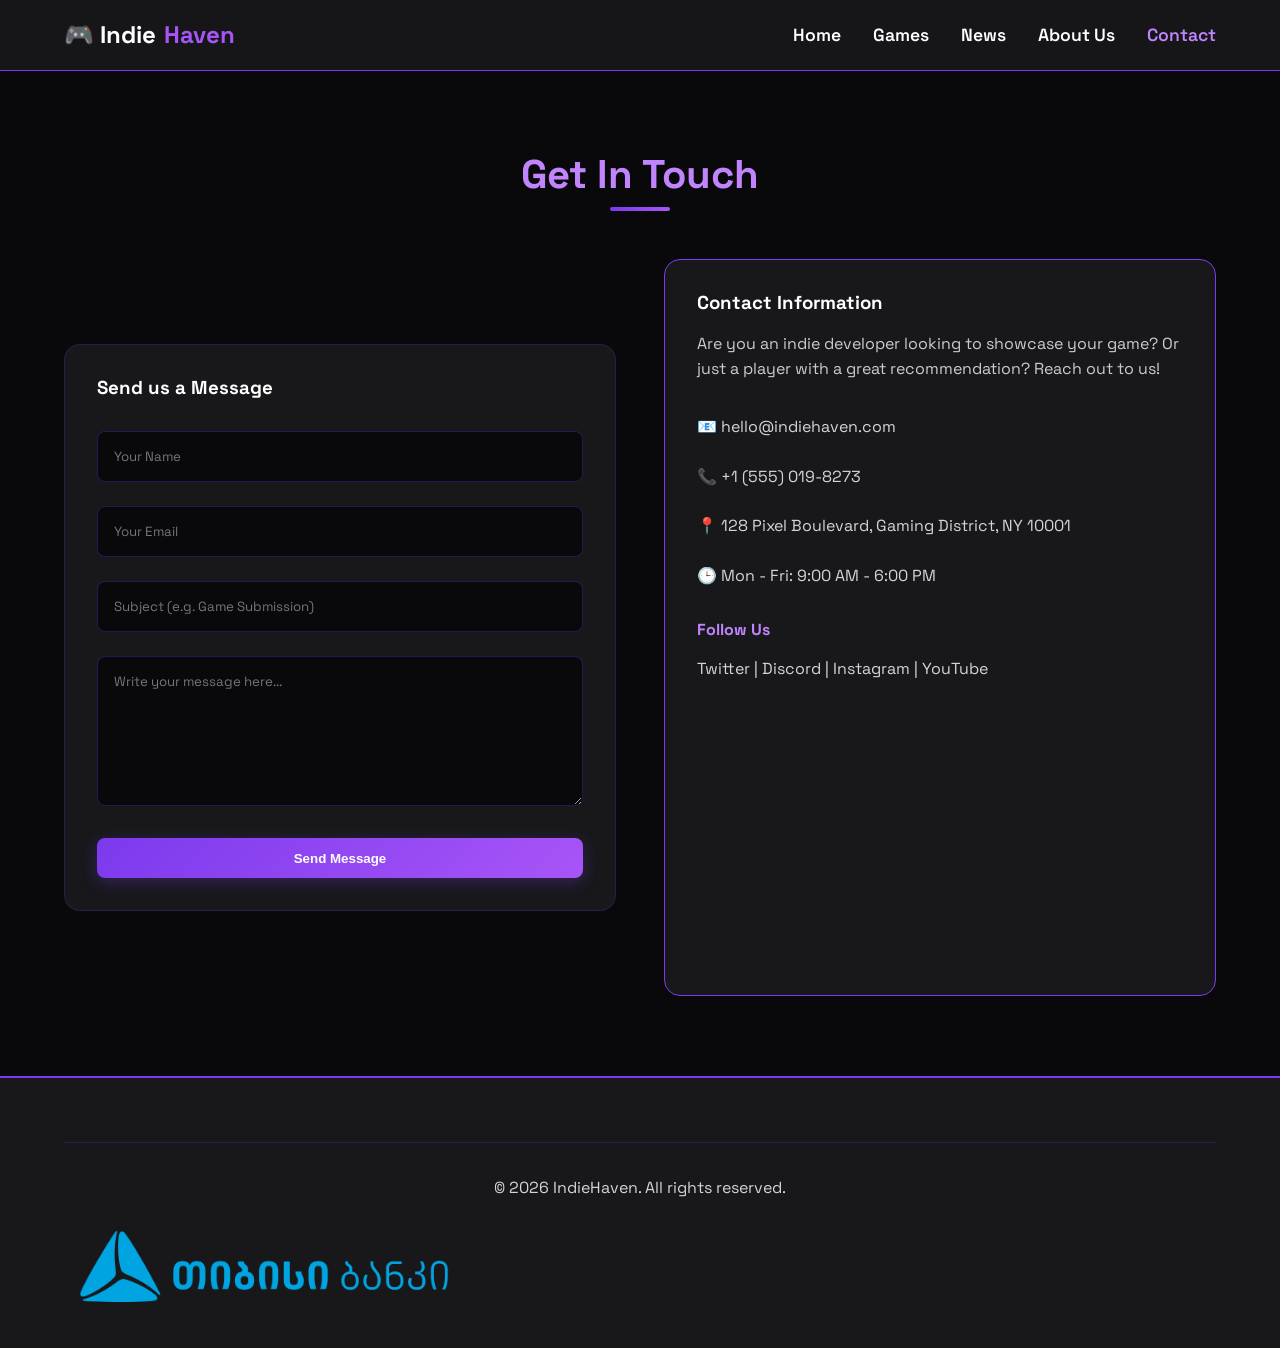
<file: contact.html>
<!DOCTYPE html>
<html lang="en">
<head>
    <meta charset="UTF-8">
    <meta name="viewport" content="width=device-width, initial-scale=1.0">
    <title>Contact Us | Indie Haven</title>
    <link rel="stylesheet" href="style.css">
</head>
<body>
 
    <header>
        <a href="index.html" class="logo">🎮 Indie<span>Haven</span></a>
        <nav>
            <ul class="navLinks">
                <li><a href="index.html">Home</a></li>
                <li><a href="services.html">Games</a></li>
                <li><a href="news.html">News</a></li>
                <li><a href="about.html">About Us</a></li>
                <li><a href="contact.html" class="active">Contact</a></li>
            </ul>
        </nav>
    </header>
 
    <main>
        <section>
            <h2>Get In Touch</h2>
            <div class="grid2">
                 
                <div class="card">
                    <h3 style="margin-bottom: 2rem;">Send us a Message</h3>
                    <form class="contactForm">
                        <div>
                            <input type="text" placeholder="Your Name" required>
                        </div>
                        <div>
                            <input type="email" placeholder="Your Email" required>
                        </div>
                        <div>
                            <input type="text" placeholder="Subject (e.g. Game Submission)" required>
                        </div>
                        <div>
                            <textarea placeholder="Write your message here..." required></textarea>
                        </div>
                        <button type="submit" class="btn btnPrimary">Send Message</button>
                    </form>
                </div>
 
                <div class="contactInfo">
                    <h3>Contact Information</h3>
                    <p style="color: #CCCCCC; margin-bottom: 2rem;">Are you an indie developer looking to showcase your game? Or just a player with a great recommendation? Reach out to us!</p>
                     
                    <p>📧 hello@indiehaven.com</p>
                    <p>📞 +1 (555) 019-8273</p>
                    <p>📍 128 Pixel Boulevard, Gaming District, NY 10001</p>
                    <p>🕒 Mon - Fri: 9:00 AM - 6:00 PM</p>
                     
                    <div style="margin-top: 2rem;">
                        <h4 style="color: #C084FC;">Follow Us</h4>
                        <p>Twitter | Discord | Instagram | YouTube</p>
                    </div>
 
                    <div class="mapContainer" style="margin-top: 1.5rem; border-radius: 8px; overflow: hidden;">
                        <iframe 
                            src="https://www.google.com/maps/embed?pb=!1m18!1m12!1m3!1d3022.617540203022!2d-73.9882316234237!3d40.74844097138766!2m3!1f0!2f0!3f0!3m2!1i1024!2i768!4f13.1!3m3!1m2!1s0x89c259a9b3117469%3A0xd134e199a405a163!2sEmpire%20State%20Building!5e0!3m2!1sen!2sus!4v1700000000000!5m2!1sen!2sus" 
                            width="100%" 
                            height="250" 
                            style="border:0;" 
                            allowfullscreen="" 
                            loading="lazy" 
                            referrerpolicy="no-referrer-when-downgrade">
                        </iframe>
                    </div>
                </div>
 
            </div>
        </section>
    </main>
 
    <footer>
        <div class="footerBottom">
            <p>&copy; 2026 IndieHaven. All rights reserved.</p>
            <a href="https://tbcbank.ge/ka/tbc-education"><img style="width: 400px; height: 100px; object-fit: cover;" src="./img/tbc.png" alt=""></a>
        </div>
    </footer>
</body>
</html>
</file>
<file: style.css>
@import url('https://fonts.googleapis.com/css2?family=Space+Grotesk:wght@300;400;600;700&display=swap');

* {
    margin: 0;
    padding: 0;
    box-sizing: border-box;
}

body {
    font-family: 'Space Grotesk', sans-serif;
    background-color: #09090B;
    color: #FFFFFF;
    line-height: 1.6;
    overflow-x: hidden;
}

a {
    text-decoration: none;
    color: #FFFFFF;
    transition: color 0.3s ease;
}

ul {
    list-style: none;
}

img {
    max-width: 100%;
    display: block;
}

h1, h2, h3, h4 {
    line-height: 1.2;
    margin-bottom: 1rem;
}

h1 {
    font-size: 3.5rem;
    font-weight: 700;
}

h2 {
    font-size: 2.5rem;
    color: #C084FC;
    text-align: center;
    margin-bottom: 3rem;
    position: relative;
}

h2::after {
    content: '';
    display: block;
    width: 60px;
    height: 4px;
    background: linear-gradient(90deg, #7C3AED, #A855F7);
    margin: 0.5rem auto 0;
    border-radius: 2px;
}

p {
    color: #D1D5DB;
    margin-bottom: 1rem;
}


header {
    background-color: rgba(24, 24, 27, 0.95);
    backdrop-filter: blur(10px);
    padding: 1rem 5%;
    display: flex;
    justify-content: space-between;
    align-items: center;
    border-bottom: 1px solid #7C3AED;
    position: sticky;
    top: 0;
    z-index: 1000;
}

a.logo {
    font-size: 1.5rem;
    font-weight: 700;
    color: #FFFFFF;
    display: flex;
    align-items: center;
    gap: 0.5rem;
    text-decoration: none;
}

a.logo span {
    color: #A855F7;
}

.navLinks {
    display: flex;
    gap: 2rem;
}

.navLinks a {
    font-weight: 600;
    font-size: 1.1rem;
}

.navLinks a:hover,
.navLinks a.active {
    color: #C084FC;
}

.btn {
    display: inline-block;
    padding: 0.8rem 2rem;
    border-radius: 8px;
    font-weight: 600;
    cursor: pointer;
    transition: all 0.3s ease;
    text-align: center;
    border: none;
}

.btnPrimary {
    background: linear-gradient(135deg, #7C3AED, #A855F7);
    color: #FFFFFF;
    box-shadow: 0 4px 15px rgba(124, 58, 237, 0.3);
}

.btnPrimary:hover {
    transform: translateY(-3px);
    box-shadow: 0 8px 25px rgba(124, 58, 237, 0.5);
    background: linear-gradient(135deg, #A855F7, #7C3AED);
}

.btnSecondary {
    background-color: transparent;
    color: #FFFFFF;
    border: 2px solid #7C3AED;
}

.btnSecondary:hover {
    background-color: #18181B;
    border-color: #A855F7;
    color: #C084FC;
    transform: translateY(-3px);
}


section {
    padding: 5rem 5%;
}

.grid2 {
    display: flex;
    flex-wrap: wrap;
    gap: 3rem;
    align-items: center;
}
.grid2 > * {
    flex: 1 1 400px;
    max-width: 100%;
}

.grid3 {
    display: flex;
    flex-wrap: wrap;
    gap: 2rem;
}
.grid3 > * {
    flex: 1 1 300px;
    max-width: 100%;
}

.grid4 {
    display: flex;
    flex-wrap: wrap;
    gap: 2rem;
}
.grid4 > * {
    flex: 1 1 250px;
    max-width: 100%;
}

.card {
    background-color: #18181B;
    border-radius: 16px;
    padding: 2rem;
    border: 1px solid rgba(124, 58, 237, 0.2);
    transition: all 0.3s ease;
}

.card:hover {
    transform: translateY(-10px);
    border-color: #7C3AED;
    box-shadow: 0 10px 30px rgba(124, 58, 237, 0.15);
}

.icon {
    font-size: 2.5rem;
    margin-bottom: 1rem;
    display: inline-block;
}


.gameCard {
    background-color: #18181B;
    border-radius: 16px;
    overflow: hidden;
    border: 1px solid rgba(124, 58, 237, 0.2);
    transition: all 0.3s ease;
    display: flex;
    flex-direction: column;
}

.gameCard:hover {
    transform: translateY(-10px);
    border-color: #A855F7;
    box-shadow: 0 10px 30px rgba(124, 58, 237, 0.2);
}

.gameCard img {
    width: 100%;
    height: 220px;
    object-fit: cover;
    border-bottom: 2px solid #7C3AED;
}

.gameInfo {
    padding: 1.5rem;
    flex-grow: 1;
    display: flex;
    flex-direction: column;
}

.tagContainer {
    display: flex;
    gap: 0.5rem;
    margin-bottom: 1rem;
    flex-wrap: wrap;
}

.tag {
    background-color: rgba(124, 58, 237, 0.15);
    color: #C084FC;
    padding: 0.2rem 0.8rem;
    border-radius: 20px;
    font-size: 0.8rem;
    font-weight: 600;
    border: 1px solid rgba(124, 58, 237, 0.3);
}

.rating {
    color: #FBBF24;
    font-weight: bold;
    margin-bottom: 1rem;
    font-size: 0.9rem;
}

.gameInfo .btn {
    margin-top: auto;
    width: 100%;
}


.hero {
    min-height: 90vh;
    display: flex;
    align-items: center;
    background: linear-gradient(rgba(9, 9, 11, 0.8), rgba(9, 9, 11, 0.95)), url('https://images.unsplash.com/photo-1542751371-adc38448a05e?auto=format&fit=crop&q=80&w=2070') center/cover no-repeat;
    text-align: center;
    padding: 0 5%;
}

.heroContent {
    max-width: 800px;
    margin: 0 auto;
}

.hero p {
    font-size: 1.2rem;
    margin-bottom: 2rem;
}

.heroButtons {
    display: flex;
    gap: 1rem;
    justify-content: center;
}


.spotlightContent {
    background-color: #18181B;
    padding: 3rem;
    border-radius: 16px;
    border-left: 4px solid #7C3AED;
}


.newsletter {
    background: linear-gradient(135deg, #18181B 0%, #09090B 100%);
    text-align: center;
    border-top: 1px solid #7C3AED;
    border-bottom: 1px solid #7C3AED;
}

.newsletterForm {
    display: flex;
    max-width: 600px;
    margin: 2rem auto 0;
    gap: 1rem;
}

.newsletterForm input {
    flex-grow: 1;
    padding: 1rem;
    border-radius: 8px;
    border: 1px solid rgba(124, 58, 237, 0.5);
    background-color: #09090B;
    color: #FFFFFF;
    font-family: inherit;
}

.newsletterForm input:focus {
    outline: none;
    border-color: #A855F7;
    box-shadow: 0 0 10px rgba(124, 58, 237, 0.3);
}


.contactForm {
    display: flex;
    flex-direction: column;
    gap: 1.5rem;
}

.contactForm input,
.contactForm textarea {
    width: 100%;
    padding: 1rem;
    background-color: #09090B;
    border: 1px solid rgba(124, 58, 237, 0.3);
    border-radius: 8px;
    color: #FFFFFF;
    font-family: inherit;
    transition: all 0.3s ease;
}

.contactForm textarea {
    min-height: 150px;
    resize: vertical;
}

.contactForm input:focus,
.contactForm textarea:focus {
    outline: none;
    border-color: #C084FC;
    box-shadow: 0 0 10px rgba(192, 132, 252, 0.2);
}

.contactInfo {
    padding: 2rem;
    background-color: #18181B;
    border-radius: 16px;
    border: 1px solid #7C3AED;
}

.contactInfo p {
    margin-bottom: 1.5rem;
    display: flex;
    align-items: center;
    gap: 1rem;
}

.mapPlaceholder {
    width: 100%;
    height: 300px;
    background-color: #09090B;
    border: 1px solid rgba(124, 58, 237, 0.3);
    border-radius: 8px;
    display: flex;
    align-items: center;
    justify-content: center;
    color: #C084FC;
    margin-top: 2rem;
}


footer {
    background-color: #18181B;
    padding: 4rem 5% 2rem;
    border-top: 2px solid #7C3AED;
}

.footerContent {
    display: flex;
    flex-wrap: wrap;
    gap: 3rem;
    margin-bottom: 3rem;
}

.footerContent > * {
    flex: 1 1 200px;
    max-width: 100%;
}

.footerSection h4 {
    color: #C084FC;
    margin-bottom: 1.5rem;
}

.footerSection ul li {
    margin-bottom: 0.8rem;
}

.footerSection ul li a:hover {
    color: #A855F7;
    padding-left: 5px;
}

.footerBottom {
    text-align: center;
    padding-top: 2rem;
    border-top: 1px solid rgba(124, 58, 237, 0.2);
    color: #D1D5DB;
}


@media (max-width: 1024px) {
    h1 { font-size: 3rem; }
    h2 { font-size: 2.2rem; }
    section { padding: 4rem 5%; }
}

@media (max-width: 768px) {
    header {
        flex-direction: column;
        gap: 1rem;
        padding: 1rem;
    }
    .navLinks {
        flex-wrap: wrap;
        justify-content: center;
        gap: 1rem;
    }
    h1 { font-size: 2.5rem; }
    .heroButtons {
        flex-direction: column;
    }
    

    .grid2 > *, .grid3 > *, .grid4 > *, .gamesGrid > * {
        flex: 1 1 100%;
    }
    
    .newsletterForm {
        flex-direction: column;
    }
}

@media (max-width: 480px) {
    h1 { font-size: 2rem; }
    h2 { font-size: 1.8rem; }
    section { padding: 3rem 5%; }
}


.pageTitle {
    text-align: center;
    margin-bottom: 3rem;
}

.pageTitle span {
    color: #A855F7;
}

.gamesGrid {
    display: flex;
    flex-wrap: wrap;
    gap: 2rem;
}

.gamesGrid > * {
    flex: 1 1 260px;
    max-width: 100%;
}

.gameImage {
    width: 100%;
    aspect-ratio: 460 / 215;
    object-fit: cover;
    display: block;
    border-bottom: 2px solid #7C3AED;
}

.gameTitle {
    font-size: 1.2rem;
    font-weight: 700;
    margin-bottom: 0.25rem;
    color: #FFFFFF;
}

.gameGenre {
    color: #C084FC;
    font-size: 0.9rem;
    font-weight: 600;
    margin-bottom: 1rem;
}

.gameYear {
    margin-top: auto;
    align-self: flex-start;
    background-color: #7C3AED;
    color: #FFFFFF;
    padding: 0.25rem 0.75rem;
    border-radius: 6px;
    font-size: 0.8rem;
    font-weight: bold;
}


.newsFeed {
    display: flex;
    flex-direction: column;
    gap: 2rem;
    max-width: 900px;
    margin: 0 auto;
}

.newsArticle {
    background-color: #18181B;
    border-radius: 12px;
    overflow: hidden;
    display: flex;
    flex-direction: column;
    border: 1px solid rgba(124, 58, 237, 0.2);
    transition: transform 0.3s ease, border-color 0.3s ease, box-shadow 0.3s ease;
}

.newsArticle:hover {
    border-color: #7C3AED;
    transform: translateY(-5px);
    box-shadow: 0 10px 30px rgba(124, 58, 237, 0.15);
}

.newsImage {
    width: 100%;
    height: 250px;
    object-fit: cover;
}

.newsContent {
    padding: 2rem;
    display: flex;
    flex-direction: column;
    justify-content: center;
    width: 100%;
}

.newsDate {
    color: #C084FC;
    font-size: 0.9rem;
    font-weight: 700;
    margin-bottom: 0.5rem;
    text-transform: uppercase;
    letter-spacing: 0.05em;
}

.newsTitle {
    font-size: 1.5rem;
    font-weight: 700;
    margin-bottom: 1rem;
    color: #FFFFFF;
}

.newsExcerpt {
    color: #D1D5DB;
    font-size: 1rem;
    margin-bottom: 1.5rem;
}


@media (min-width: 768px) {
    .newsArticle {
        flex-direction: row;
    }
    .newsImage {
        width: 40%;
        height: 100%;
    }
    .newsContent {
        width: 60%;
    }
}

.gameDescription {
    color: #D1D5DB;
    font-size: 0.9rem;
    line-height: 1.5;
    margin-bottom: 1.5rem;
    flex-grow: 1;
}
</file>
